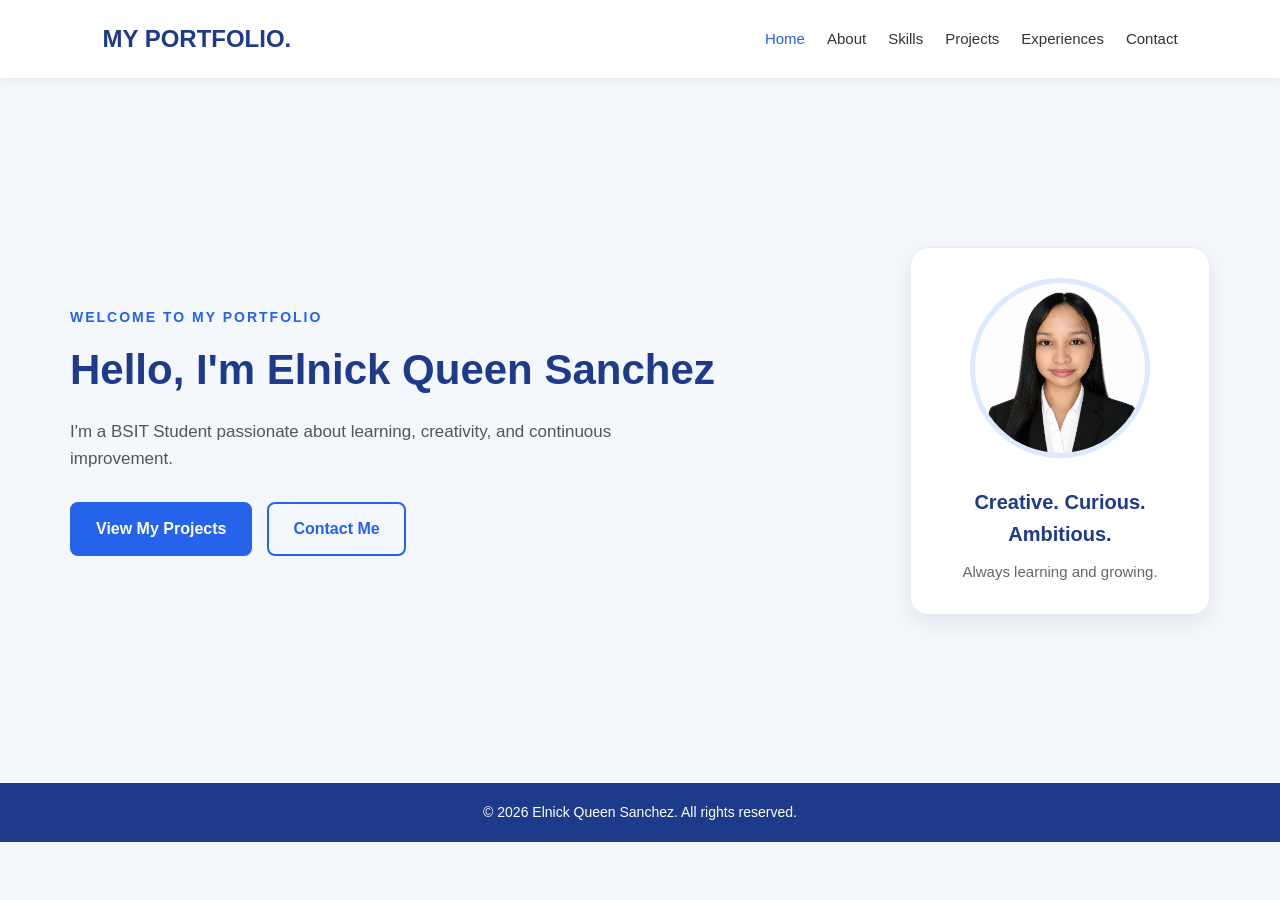
<file: index.html>
<!DOCTYPE html>
<html lang="en">
<head>
    <meta charset="UTF-8">
    <meta name="viewport" content="width=device-width, initial-scale=1.0">

    <title>Home | My Portfolio</title>

    <link rel="stylesheet" href="style.css">
</head>

<body>

    <header>
        <nav class="navbar">
            <a href="index.html" class="logo">MY PORTFOLIO.</a>

            <ul class="nav-links">
                <li><a href="index.html" class="active">Home</a></li>
                <li><a href="about.html">About</a></li>
                <li><a href="skills.html">Skills</a></li>
                <li><a href="projects..html">Projects</a></li>
                <li><a href="experiences.html">Experiences</a></li>
                <li><a href="contact.html">Contact</a></li>
            </ul>
        </nav>
    </header>

    <main class="container">

        <section class="hero">

            <div class="hero-content">

                <p class="eyebrow">WELCOME TO MY PORTFOLIO</p>

                <h1>Hello, I'm Elnick Queen Sanchez
                </h1>
        
                <p class="intro">
                    I'm a BSIT Student passionate about
                    learning, creativity, and continuous improvement.
                </p>

                <div class="buttons">
                    <a href="projects.html" class="btn">
                        View My Projects
                    </a>

                    <a href="contact.html" class="btn btn-outline">
                        Contact Me
                    </a>
                </div>

            </div>

            <div class="hero-card">
                
            <img src="profile.jpeg"
                 alt="My Profile Photo"
                 class="profile-photo">
                <h3>Creative. Curious. Ambitious.</h3>

                <p>
                    Always learning and growing.
                </p>

            </div>

        </section>

    </main>

    <footer>
        <p>&copy; 2026 Elnick Queen Sanchez. All rights reserved.</p>
    </footer>

</body>
</html>
</file>
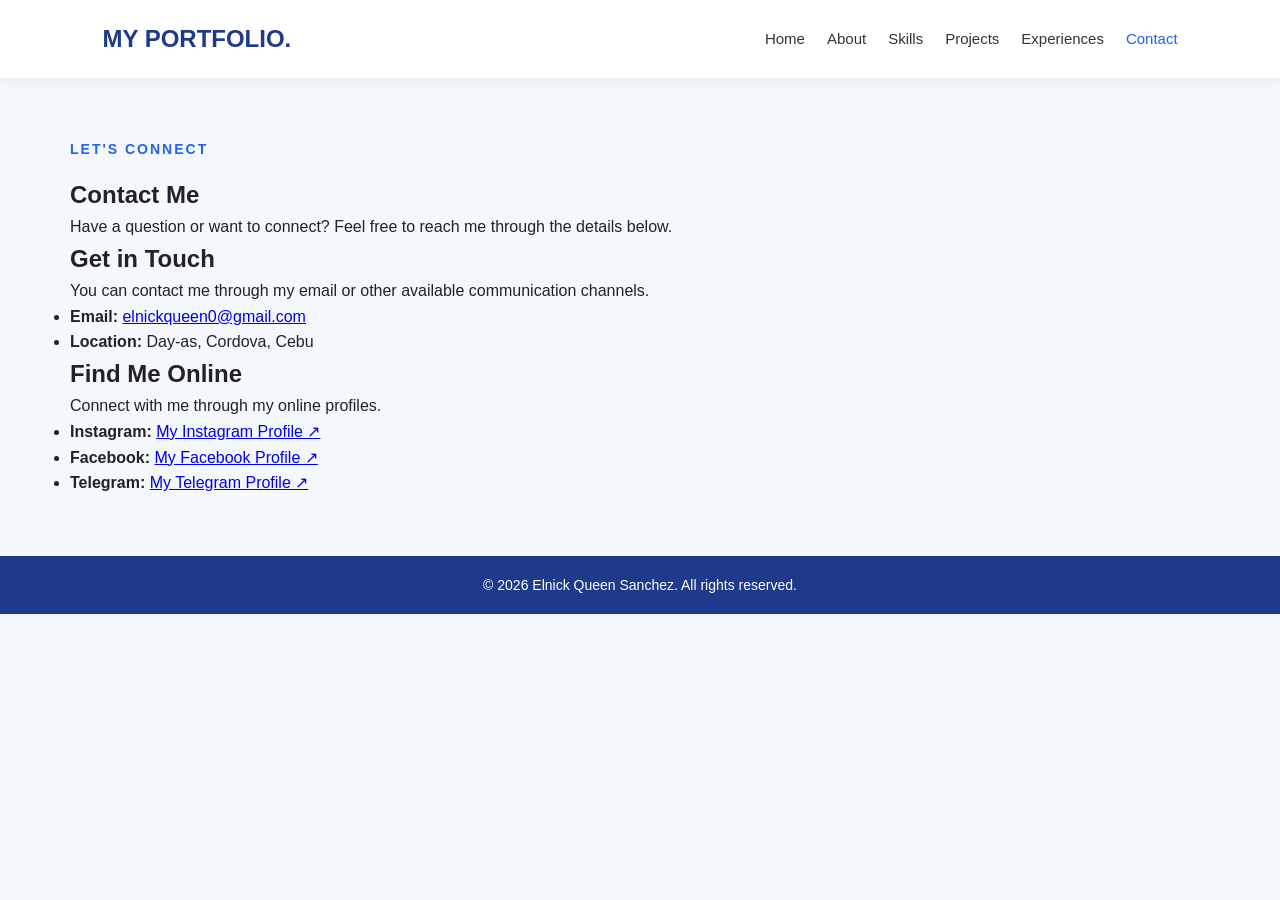
<file: contact.html>
<!DOCTYPE html>
<html lang="en">
<head>
    <meta charset="UTF-8">
    <meta name="viewport" content="width=device-width, initial-scale=1.0">

    <title>Contact | My Portfolio</title>

    <link rel="stylesheet" href="style.css">
</head>

<body>

    <header>
        <nav class="navbar">
            <a href="index.html" class="logo">MY PORTFOLIO.</a>

            <ul class="nav-links">
                <li><a href="index.html">Home</a></li>
                <li><a href="about.html">About</a></li>
                <li><a href="skills.html">Skills</a></li>
                <li><a href="projects.html">Projects</a></li>
                <li><a href="experiences.html">Experiences</a></li>
                <li><a href="contact.html" class="active">Contact</a></li>
            </ul>
        </nav>
    </header>

    <main class="container">

        <section class="section-heading">

            <p class="eyebrow">LET'S CONNECT</p>

            <h1>Contact Me</h1>

            <p>
                Have a question or want to connect?
                Feel free to reach me through the details below.
            </p>

        </section>

        <section class="card-grid">

            <article class="content-card">

                <h2>Get in Touch</h2>

                <p>
                    You can contact me through my email
                    or other available communication channels.
                </p>

                <ul class="info-list">

                    <li>
                        <strong>Email:</strong>

                        <a href="elnickqueen0@gmail.com">
                            elnickqueen0@gmail.com
                        </a>
                    </li>

                    <li>
                        <strong>Location:</strong>

                        <span>Day-as, Cordova, Cebu</span>
                    </li>

                </ul>

            </article>

            <article class="content-card">

                <h2>Find Me Online</h2>

                <p>
                    Connect with me through my online profiles.
                </p>

                <ul class="info-list">

                    <li>
                        <strong>Instagram:</strong>

                        <a href="#">
                            My Instagram Profile ↗
                        </a>
                    </li>

                    <li>
                        <strong>Facebook:</strong>

                        <a href="#">
                            My Facebook Profile ↗
                        </a>
                    </li>

                    <li>
                        <strong>Telegram:</strong>

                        <a href="#">
                            My Telegram Profile ↗
                        </a>
                    </li>

                </ul>

            </article>

        </section>

    </main>

    <footer>
        <p>&copy; 2026 Elnick Queen Sanchez. All rights reserved.</p>
    </footer>

</body>
</html>
</file>
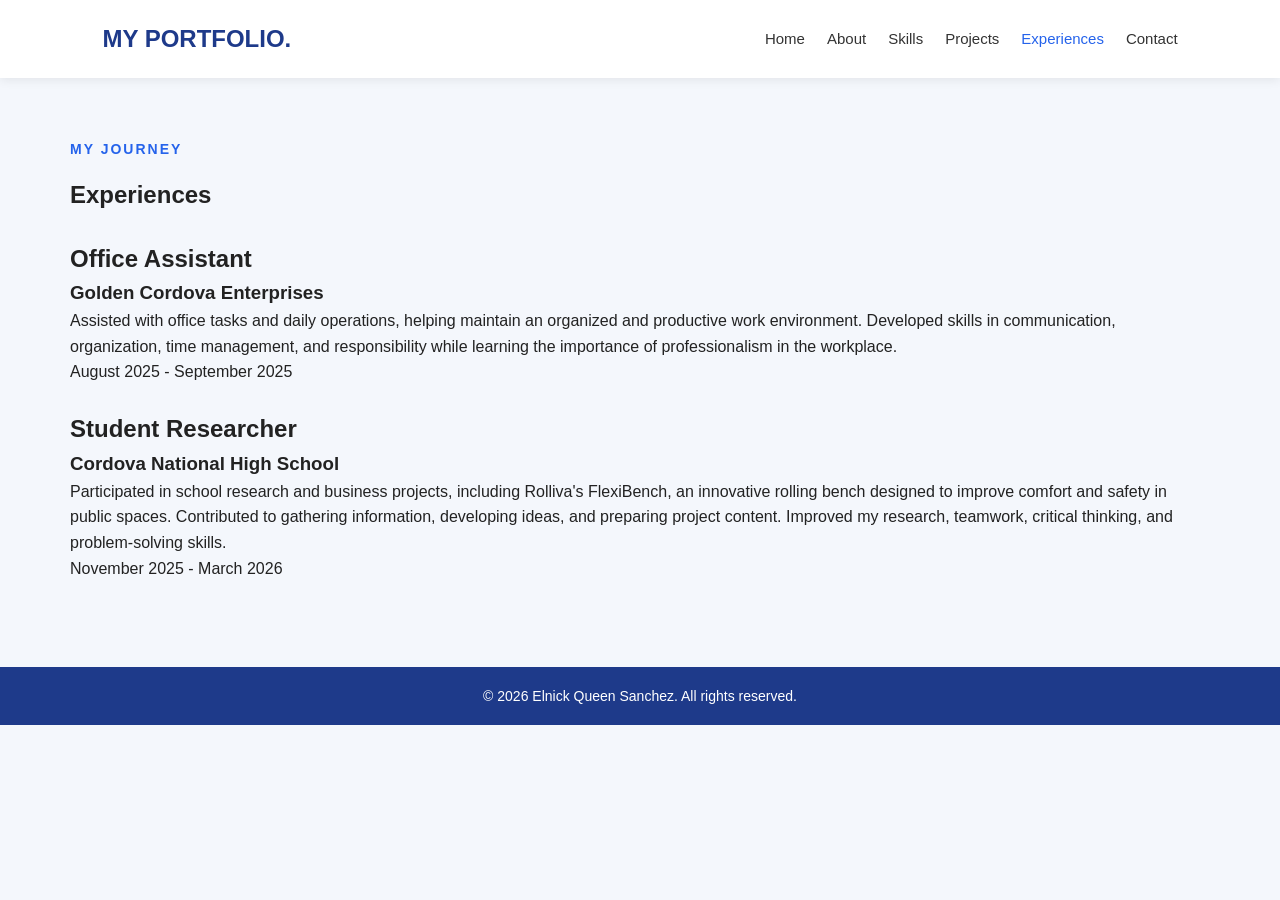
<file: experiences.html>
<!DOCTYPE html>
<html lang="en">
<head>
    <meta charset="UTF-8">
    <meta name="viewport" content="width=device-width, initial-scale=1.0">

    <title>Experiences | My Portfolio</title>

    <link rel="stylesheet" href="style.css">
</head>

<body>

    <header>
        <nav class="navbar">
            <a href="index.html" class="logo">MY PORTFOLIO.</a>

            <ul class="nav-links">
                <li><a href="index.html">Home</a></li>
                <li><a href="about.html">About</a></li>
                <li><a href="skills.html">Skills</a></li>
                <li><a href="projects.html">Projects</a></li>
                <li><a href="experiences.html" class="active">Experiences</a></li>
                <li><a href="contact.html">Contact</a></li>
            </ul>
        </nav>
    </header>

    <main class="container">

        <section class="section-heading">

            <p class="eyebrow">MY JOURNEY</p>

            <h1>Experiences</h1>

            <br>

        <section class="content-card">

           
            <article class="experience-item">


                <h2>Office Assistant</h2>

                <h3>Golden Cordova Enterprises</h3>

                <p>
                    Assisted with office tasks and daily operations, helping maintain an organized and productive work environment. Developed skills in communication, organization, time management, and responsibility while learning the importance of professionalism in the workplace.
                </p>

            </article>

            <article class="experience-item">

                <p class="project-number">
                    August 2025 - September 2025
                </p>
                <br>
                <h2>Student Researcher</h2>

                <h3>Cordova National High School</h3>

                <p>
                    Participated in school research and business projects, including Rolliva's FlexiBench, an innovative rolling bench designed to improve comfort and safety in public spaces. Contributed to gathering information, developing ideas, and preparing project content. Improved my research, teamwork, critical thinking, and problem-solving skills.
                </p>

            </article>

           
            <article class="experience-item">

                <p class="project-number">
                    November 2025 - March 2026
                </p>

                <br>
                

            </article>

        </section>

    </main>

    <footer>
        <p>&copy; 2026 Elnick Queen Sanchez. All rights reserved.</p>
    </footer>

</body>
</html>
</file>
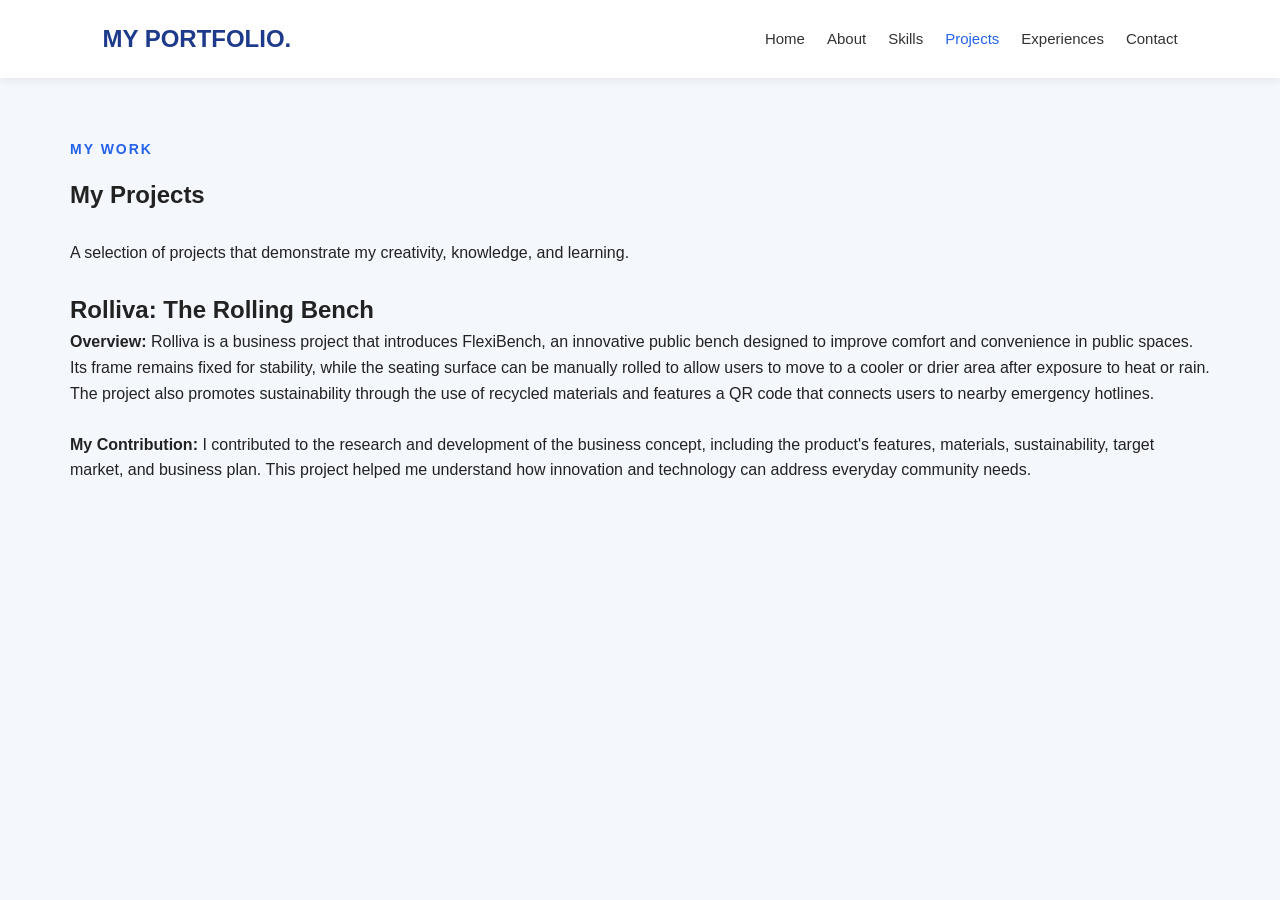
<file: projects.html>
<!DOCTYPE html>
<html lang="en">
<head>
    <meta charset="UTF-8">
    <meta name="viewport" content="width=device-width, initial-scale=1.0">

    <title>Projects | My Portfolio</title>

    <link rel="stylesheet" href="style.css">
</head>

<body>

    <header>
        <nav class="navbar">
            <a href="index.html" class="logo">MY PORTFOLIO.</a>

            <ul class="nav-links">
                <li><a href="index.html">Home</a></li>
                <li><a href="about.html">About</a></li>
                <li><a href="skills.html">Skills</a></li>
                <li><a href="projects.html" class="active">Projects</a></li>
                <li><a href="experiences.html">Experiences</a></li>
                <li><a href="contact.html">Contact</a></li>
            </ul>
        </nav>
    </header>

    <main class="container">

        <section class="section-heading">

            <p class="eyebrow">MY WORK</p>

            <h1>My Projects</h1>
            <br>
            <p>
                A selection of projects that demonstrate
                my creativity, knowledge, and learning.
            </p>
            <br>
        </section>

        <section class="card-grid">

        
            <article class="content-card">

                <p class="project-number"></p>

                <h2>Rolliva: The Rolling Bench
                </h2>

                <p>
                    <strong>Overview:</strong>
                    Rolliva is a business project that introduces FlexiBench, an innovative public bench designed to improve comfort and convenience in public spaces. Its frame remains fixed for stability, while the seating surface can be manually rolled to allow users to move to a cooler or drier area after exposure to heat or rain. The project also promotes sustainability through the use of recycled materials and features a QR code that connects users to nearby emergency hotlines.
                </p>
                <br>
                <p>
                    <strong>My Contribution:</strong>
                     I contributed to the research and development of the business concept, including the product's features, materials, sustainability, target market, and business plan. This project helped me understand how innovation and technology can address everyday community needs.
                </p>
</file>
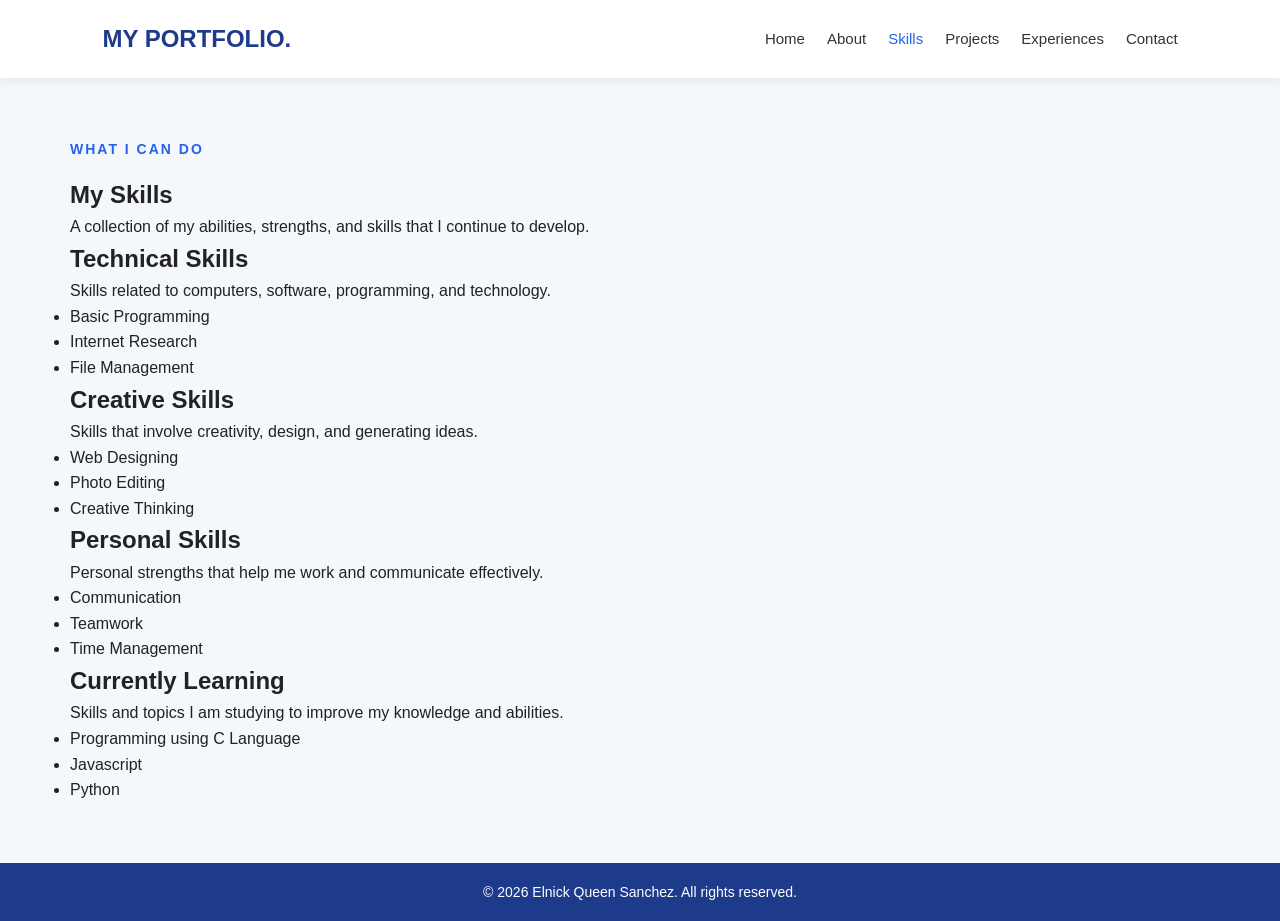
<file: skills.html>
<!DOCTYPE html>
<html lang="en">
<head>
    <meta charset="UTF-8">
    <meta name="viewport" content="width=device-width, initial-scale=1.0">

    <title>Skills | My Portfolio</title>

    <link rel="stylesheet" href="style.css">
</head>

<body>

    <header>
        <nav class="navbar">
            <a href="index.html" class="logo">MY PORTFOLIO.</a>

            <ul class="nav-links">
                <li><a href="index.html">Home</a></li>
                <li><a href="about.html">About</a></li>
                <li><a href="skills.html" class="active">Skills</a></li>
                <li><a href="projects.html">Projects</a></li>
                <li><a href="experiences.html">Experiences</a></li>
                <li><a href="contact.html">Contact</a></li>
            </ul>
        </nav>
    </header>

    <main class="container">

        <section class="section-heading">

            <p class="eyebrow">WHAT I CAN DO</p>

            <h1>My Skills</h1>

            <p>
                A collection of my abilities, strengths,
                and skills that I continue to develop.
            </p>

        </section>

        <section class="card-grid">

            <article class="content-card">

                <h2>Technical Skills</h2>

                <p>
                    Skills related to computers, software,
                    programming, and technology.
                </p>

                <ul class="tag-list">
                    <li>Basic Programming</li>
                    <li>Internet Research</li>
                    <li>File Management</li>
                </ul>

            </article>

            <article class="content-card">

                <h2>Creative Skills</h2>

                <p>
                    Skills that involve creativity,
                    design, and generating ideas.
                </p>

                <ul class="tag-list">
                    <li>Web Designing</li>
                    <li>Photo Editing</li>
                    <li>Creative Thinking</li>
                </ul>

            </article>

            <article class="content-card">

                <h2>Personal Skills</h2>

                <p>
                    Personal strengths that help me
                    work and communicate effectively.
                </p>

                <ul class="tag-list">
                    <li>Communication</li>
                    <li>Teamwork</li>
                    <li>Time Management</li>
                </ul>

            </article>

            <article class="content-card">

                <h2>Currently Learning</h2>

                <p>
                    Skills and topics I am studying
                    to improve my knowledge and abilities.
                </p>

                <ul class="tag-list">
                    <li>Programming using C Language</li>
                    <li>Javascript</li>
                    <li>Python</li>
                </ul>

            </article>

        </section>

    </main>

    <footer>
        <p>&copy; 2026 Elnick Queen Sanchez. All rights reserved.</p>
    </footer>

</body>
</html>
</file>
<file: style.css>
/* General Styles */
* {
    margin: 0;
    padding: 0;
    box-sizing: border-box;
}

body {
    font-family: Arial, sans-serif;
    background-color: #f4f7fc;
    color: #222;
    line-height: 1.6;
}

/* Navigation Bar */
header {
    background-color: #ffffff;
    box-shadow: 0 2px 10px rgba(0, 0, 0, 0.08);
}

.navbar {
    display: flex;
    justify-content: space-between;
    align-items: center;
    padding: 20px 8%;
}

.logo {
    font-size: 24px;
    font-weight: bold;
    color: #1e3a8a;
    text-decoration: none;
}

.nav-links {
    display: flex;
    list-style: none;
    gap: 22px;
}

.nav-links a {
    text-decoration: none;
    color: #333;
    font-size: 15px;
    transition: 0.3s;
}

.nav-links a:hover,
.nav-links a.active {
    color: #2563eb;
}

/* Main Container */
.container {
    max-width: 1200px;
    margin: 0 auto;
    padding: 60px 30px;
}

/* Hero Section */
.hero {
    display: flex;
    justify-content: space-between;
    align-items: center;
    gap: 50px;
    min-height: 65vh;
}

/* Hero Content */
.hero-content {
    flex: 1;
}

.eyebrow {
    color: #2563eb;
    font-size: 14px;
    font-weight: bold;
    letter-spacing: 2px;
    margin-bottom: 15px;
}

.hero-content h1 {
    font-size: 42px;
    line-height: 1.3;
    color: #1e3a8a;
    margin-bottom: 20px;
}

.intro {
    font-size: 17px;
    color: #555;
    max-width: 550px;
    margin-bottom: 30px;
}

/* Buttons */
.buttons {
    display: flex;
    gap: 15px;
    flex-wrap: wrap;
}

.btn {
    display: inline-block;
    padding: 12px 24px;
    background-color: #2563eb;
    color: #ffffff;
    text-decoration: none;
    border: 2px solid #2563eb;
    border-radius: 8px;
    font-weight: bold;
    transition: 0.3s;
}

.btn:hover {
    background-color: #1e40af;
    border-color: #1e40af;
}

.btn-outline {
    background-color: transparent;
    color: #2563eb;
}

.btn-outline:hover {
    background-color: #2563eb;
    color: #ffffff;
}

/* Profile Card */
.hero-card {
    flex: 0 0 300px;
    background-color: #ffffff;
    padding: 30px;
    text-align: center;
    border-radius: 18px;
    box-shadow: 0 8px 25px rgba(0, 0, 0, 0.08);
    border: 1px solid #e5eaf3;
}

.profile-photo {
    width: 180px;
    height: 180px;
    object-fit: cover;
    border-radius: 50%;
    border: 5px solid #dbeafe;
    margin-bottom: 20px;
    background-color: #e5e7eb;
}

.hero-card h3 {
    color: #1e3a8a;
    font-size: 20px;
    margin-bottom: 10px;
}

.hero-card p {
    color: #666;
    font-size: 15px;
}

/* Footer */
footer {
    background-color: #1e3a8a;
    color: #ffffff;
    text-align: center;
    padding: 18px;
    font-size: 14px;
}

/* Responsive Design */
@media (max-width: 900px) {
    .navbar {
        flex-direction: column;
        gap: 15px;
    }

    .nav-links {
        justify-content: center;
        flex-wrap: wrap;
        gap: 15px;
    }

    .hero {
        flex-direction: column;
        text-align: center;
        gap: 35px;
    }

    .hero-content h1 {
        font-size: 34px;
    }

    .intro {
        margin-left: auto;
        margin-right: auto;
    }

    .buttons {
        justify-content: center;
    }

    .hero-card {
        width: 100%;
        max-width: 350px;
        flex-basis: auto;
    }
}

/* Small Screens */
@media (max-width: 480px) {
    .navbar {
        padding: 20px 15px;
    }

    .logo {
        font-size: 21px;
    }

    .nav-links {
        gap: 12px;
    }

    .nav-links a {
        font-size: 13px;
    }

    .container {
        padding: 40px 20px;
    }

    .hero-content h1 {
        font-size: 29px;
    }

    .intro {
        font-size: 15px;
    }

    .btn {
        padding: 10px 16px;
        font-size: 14px;
    }

    .profile-photo {
        width: 150px;
        height: 150px;
    }
}
</file>
